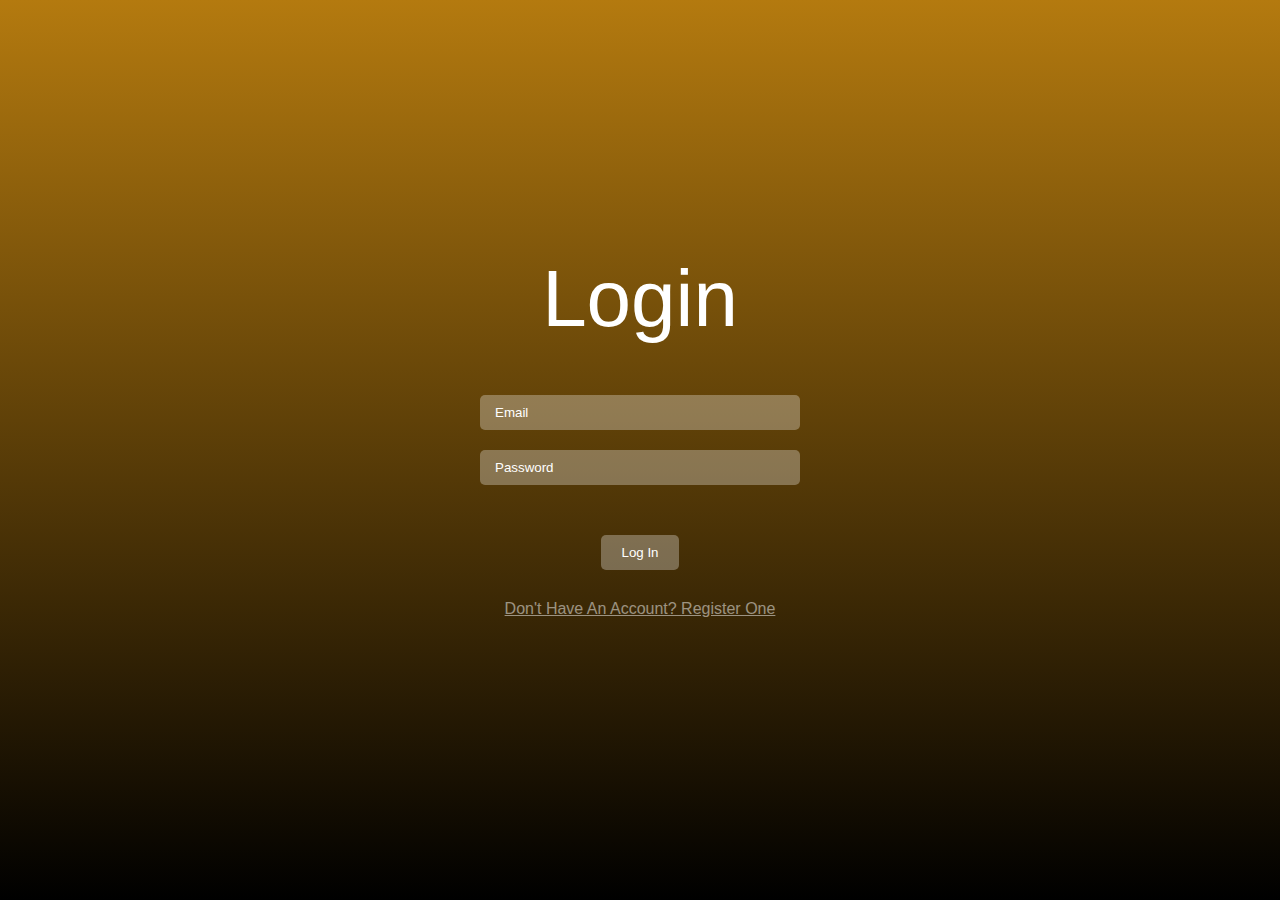
<file: login.html>
<!DOCTYPE html>
<html lang="en">
<head>
    <meta charset="UTF-8">
    <meta name="viewport" content="width=device-width, initial-scale=1.0">
    <title>Login Page</title>

    <link rel="stylesheet" href="form.css">

</head>
<body>

    <div class="alert-box">
        <p class="alert"></p>
    </div>

    <div class="form">
        <h1 class="heading">login</h1>
        <input type="email" placeholder="email" autocomplete="off" class="email" required>
        <input type="password" placeholder="password" autocomplete="off" class="password" required>
        <button class="submit-btn">log in</button>
        <a href="register.html" class="link">don't have an account? Register one</a>
    </div>

    <script src="form.js"></script>
    
</body>
</html>
</file>
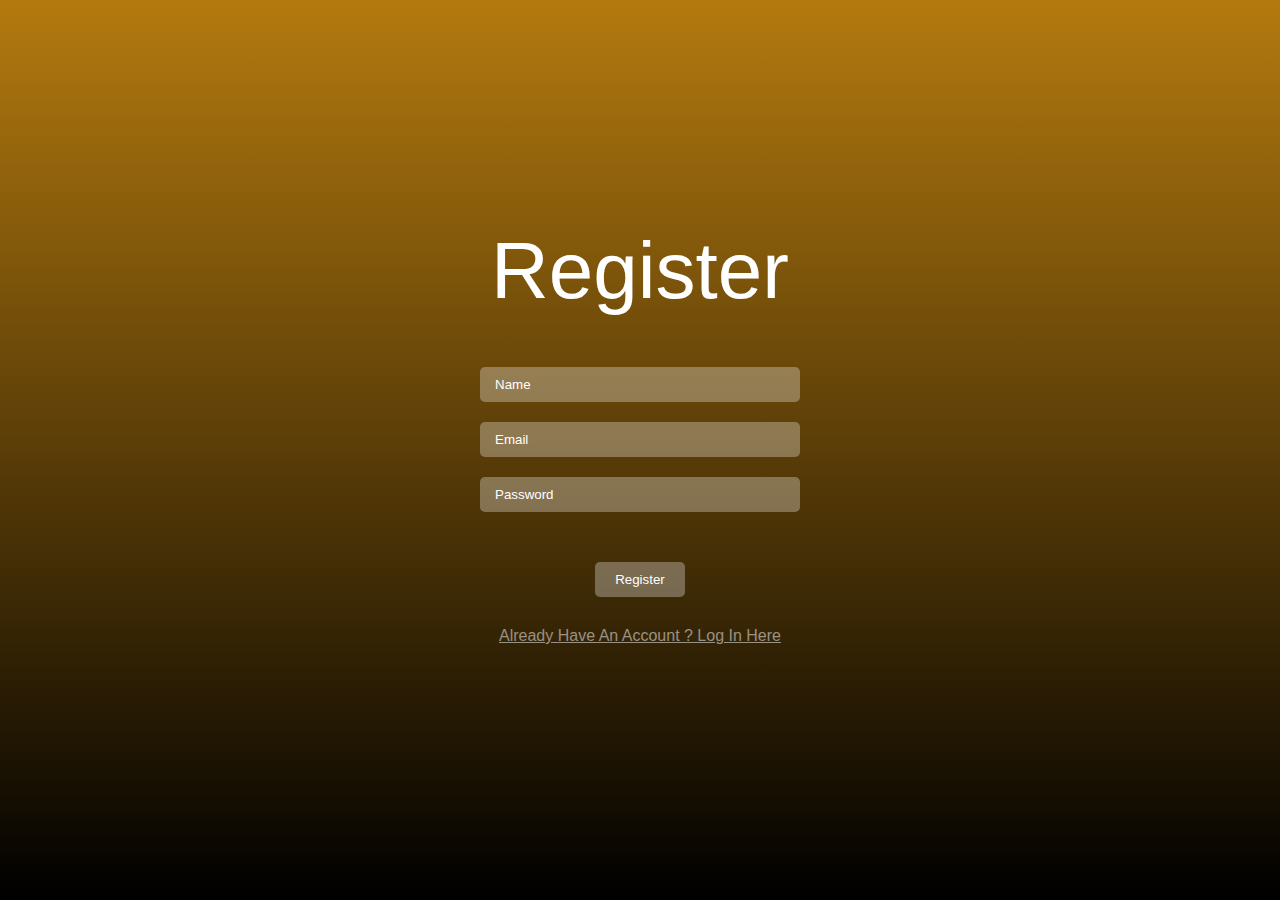
<file: register.html>
<!DOCTYPE html>
<html lang="en">
<head>
    <meta charset="UTF-8">
    <meta name="viewport" content="width=device-width, initial-scale=1.0">
    <title>Register Page</title>

    <link rel="stylesheet" href="form.css">

</head>
<body>

    <div class="alert-box">
        <p class="alert"></p>
    </div>

    <div class="form">
        <h1 class="heading">Register</h1>
        <input type="text" placeholder="name" autocomplete="off" class="name" required>
        <input type="email" placeholder="email" autocomplete="off" class="email" required>
        <input type="password" placeholder="password" autocomplete="off" class="password" required>
        <button class="submit-btn">register</button>
        <a href="login.html" class="link">already have an account ? log in here</a>
    </div>

    <script src="form.js"></script>
    
</body>
</html>
</file>
<file: form.css>
*{
    margin: 0;
    padding: 0;
    box-sizing: border-box;
}

*:focus{
    outline: none;
}

body{
    position: relative;
    width: 100%;
    min-height: 100vh;
    height: auto;
    display: flex;
    justify-content: center;
    align-items: center;
    background-image: linear-gradient( #b47a0f,#000);
    background-size: cover;
    background-position: center;
    font-family: 'roboto', sans-serif;
}

.form{
    width: 400px;
    height: auto;
    color: #fff;
    font-family: 'roboto', sans-serif;
}

.heading{
    opacity: 0;
    text-transform: capitalize;
    text-align: center;
    font-size: 80px;
    font-weight: 300;
    margin-bottom: 50px;
}

input,
.submit-btn{
    opacity: 0;
    width: 80%;
    height: 35px;
    display: block;
    margin: 20px auto;
    border-radius: 5px;
    background: rgba(255, 255, 255, 0.3);
    border: none;
    color: #fff;
    padding: 15px;
    transition: .5s;
    text-transform: capitalize;
}

input::placeholder{
    color: #fff;
}

input:focus,
.submit-btn:hover{
    background: #fff;
    color: #000;
}

input:focus::placeholder{
    color: #000;
}

.submit-btn{
    width: auto;
    padding: 0 20px;
    cursor: pointer;
    margin: 50px auto 0;
    opacity: 0;
}

.link{
    opacity: 0;
    text-align: center;
    text-transform: capitalize;
    color: rgba(255, 255, 255, 0.5);
    display: block;
    margin: 30px auto;
}

.link:hover{
    color: #fff;
}

.alert-box{
    position: absolute;
    top: -100%;
    left: 50%;
    transform: translateX(-50%);
    min-width: 150px;
    max-width: 90%;
    width: auto;
    height: auto;
    padding: 10px;
    text-transform: capitalize;
    background: rgb(255, 119, 119);
    border-top: 10px solid rgb(255, 37, 37);
    border-bottom-left-radius: 10px;
    border-bottom-right-radius: 10px;
    color: #fff;
    font-family: 'roboto', sans-serif;
    text-align: center;
    transition: 1s;
}
</file>
